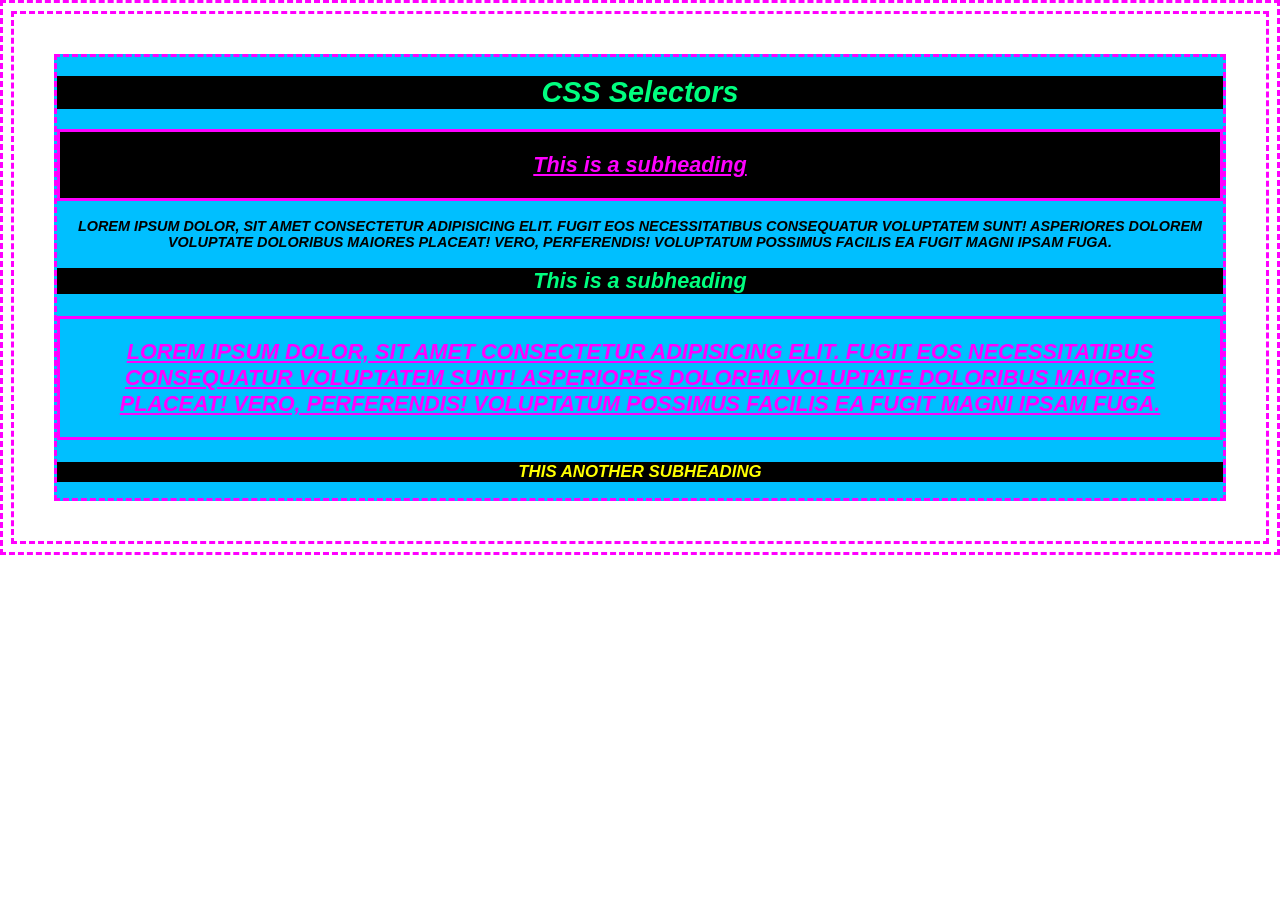
<file: css-selectors-master/end/index.html>
<!DOCTYPE html>
<html lang="en" class="dashed-border">
<head>
  <meta charset="UTF-8">
  <meta name="viewport" content="width=device-width, initial-scale=1.0">
  <meta http-equiv="X-UA-Compatible" content="ie=edge">
  <link rel="stylesheet" href="style.css">
  <title>CSS Selectors</title>
</head>
<body class="dashed-border">
  <div id="wrapper" class="dashed-border">
    <h1>CSS Selectors</h1>
    <h2 id="first-h2" class="magenta-text">This is a subheading</h2>
    <p>Lorem ipsum dolor, sit amet consectetur adipisicing elit. Fugit eos necessitatibus consequatur voluptatem sunt! Asperiores dolorem voluptate doloribus maiores placeat! Vero, perferendis! Voluptatum possimus facilis ea fugit magni ipsam fuga.</p>
    <h2>This is a subheading</h2>
    <p id="second-paragraph" class="magenta-text uppercase big-text">Lorem ipsum dolor, sit amet consectetur adipisicing elit. Fugit eos necessitatibus consequatur voluptatem sunt! Asperiores dolorem voluptate doloribus maiores placeat! Vero, perferendis! Voluptatum possimus facilis ea fugit magni ipsam fuga.</p>
    <h3 id="yellow">This another subheading</h3>
  </div>
</body>
</html>
</file>
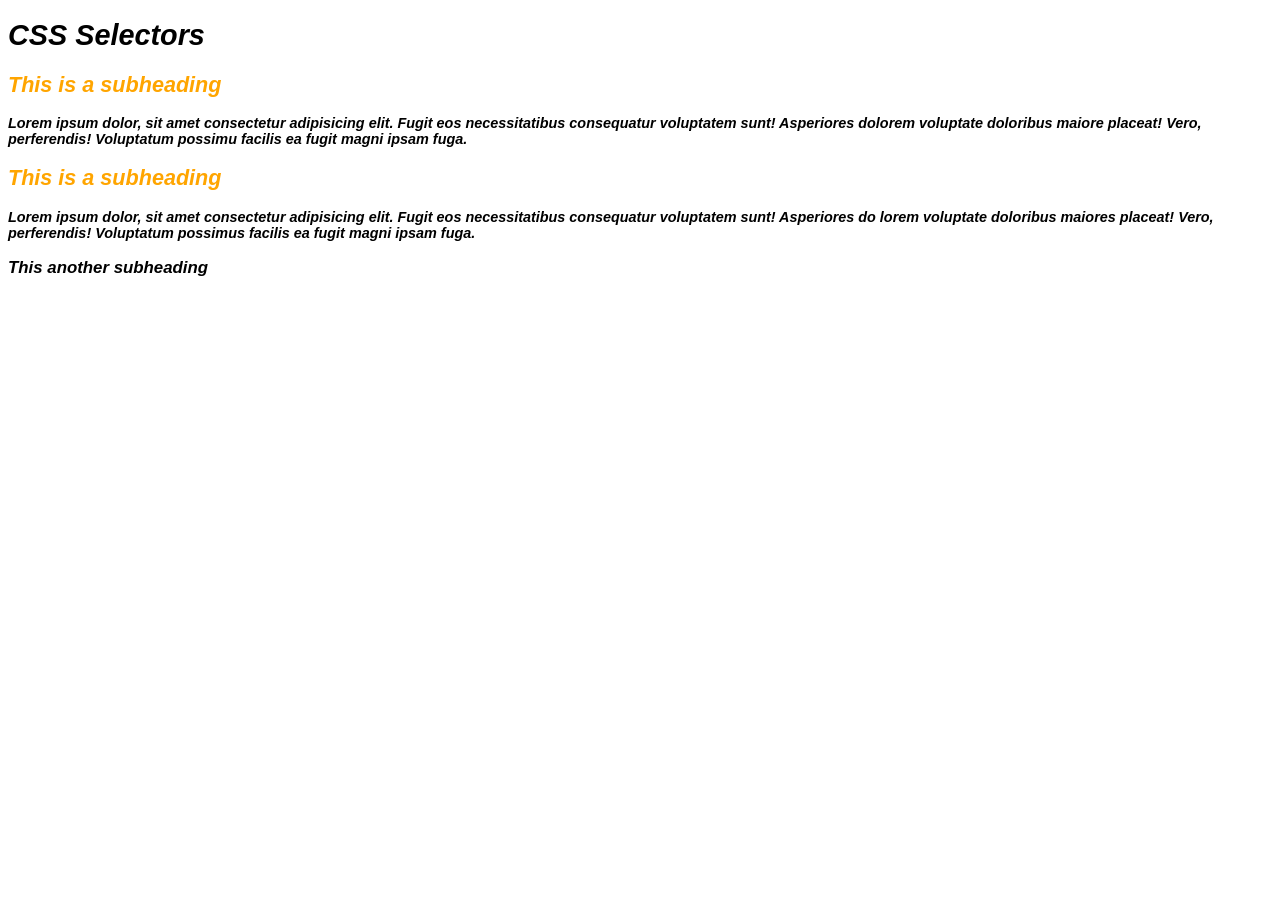
<file: css-selectors-master/start/index.html>
<!DOCTYPE html>
<html lang="en">
<head>
  <meta charset="UTF-8">
  <meta name="viewport" content="width=device-width, initial-scale=1.0">
  <meta http-equiv="X-UA-Compatible" content="ie=edge">
  <link rel="stylesheet" href="style.css">
  <title>CSS Selectors</title>
</head>
<body>
<div>
  <h1 first-start>CSS Selectors</h1>

  <h2>This is a subheading</h2>

  <p>Lorem ipsum dolor, sit amet consectetur adipisicing elit. Fugit eos necessitatibus consequatur voluptatem sunt! Asperiores dolorem voluptate doloribus maiore placeat! Vero, perferendis! Voluptatum possimu facilis ea fugit magni ipsam fuga.</p>

  <h2>This is a subheading</h2>

  <p>Lorem ipsum dolor, sit amet consectetur adipisicing elit. Fugit eos necessitatibus consequatur voluptatem sunt! Asperiores do lorem voluptate doloribus maiores placeat! Vero, perferendis! Voluptatum possimus facilis ea fugit magni ipsam fuga.</p>
  
  <h3>This another subheading</h3>
</div>
</body>
</html>
</file>
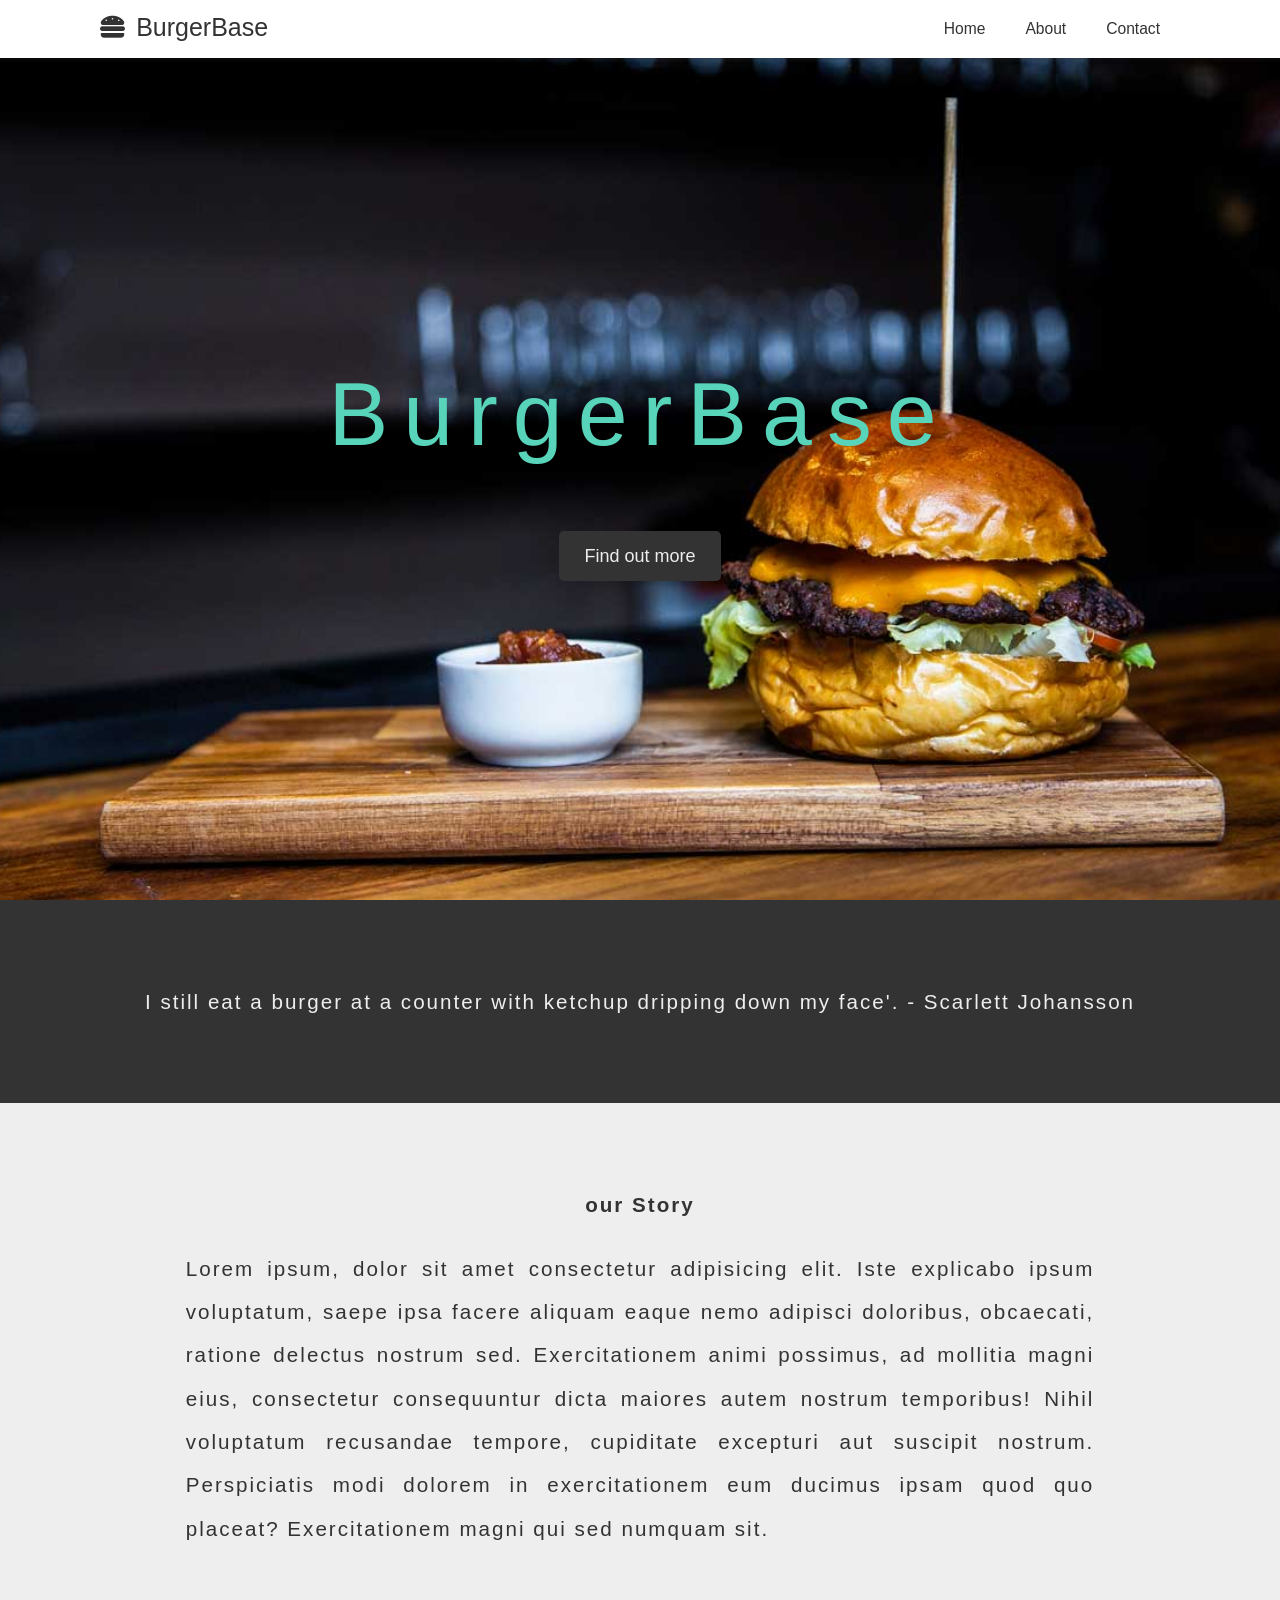
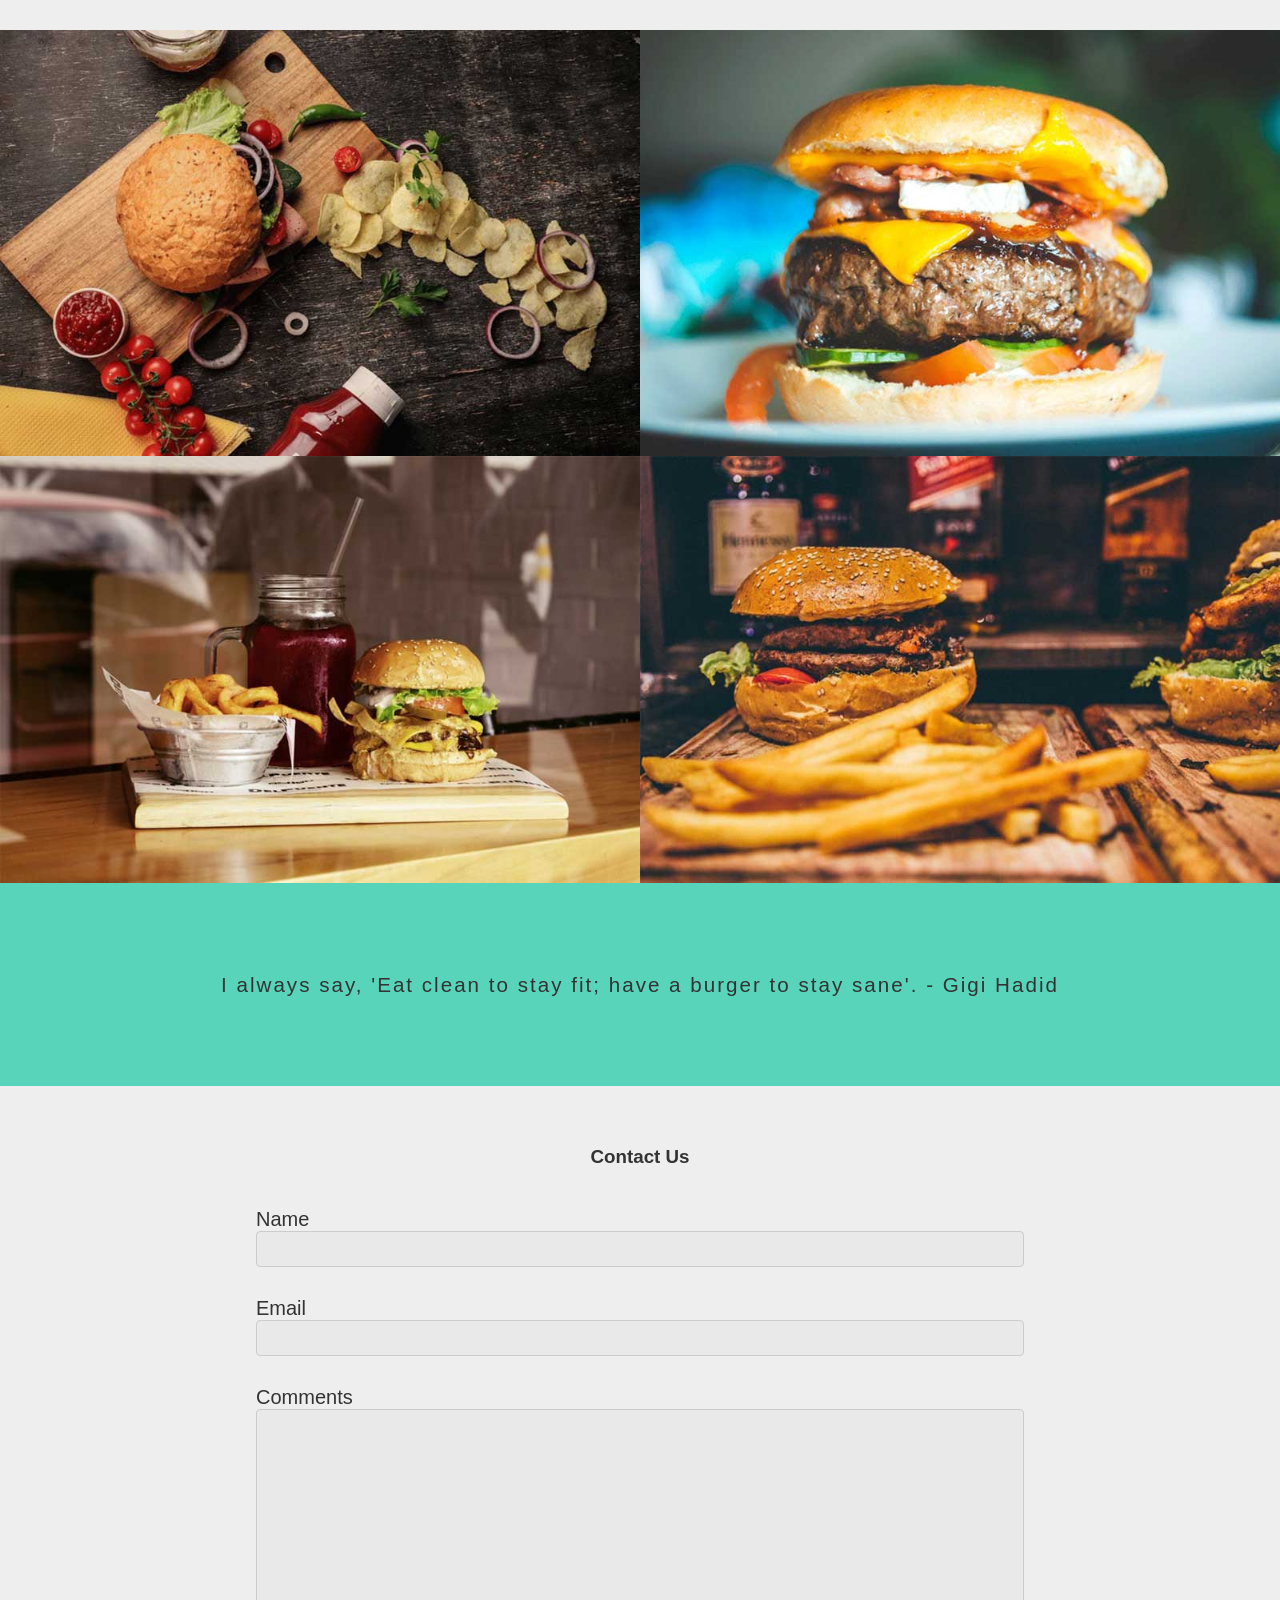
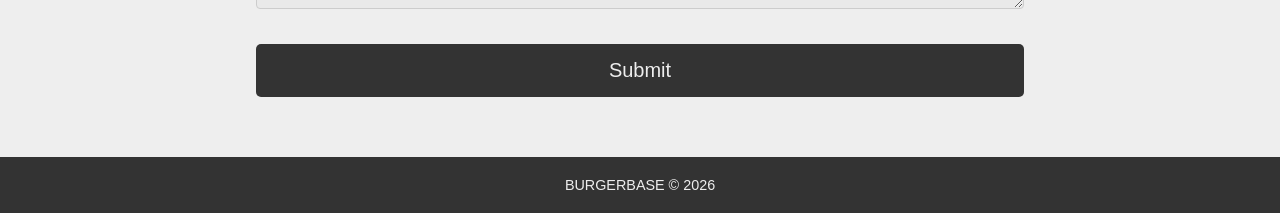
<file: html-project-burgerbase-master/html-project-burgerbase-master/index.html>
<!DOCTYPE html>
<html lang="en">
<head>
    <meta charset="UTF-8">
    <meta name="viewport" content="width=device-width, initial-scale=1.0">
    <link rel="stylesheet" href="style.css">
    <link rel="stylesheet" href="https://use.fontawesome.com/releases/v5.8.1/css/all.css" integrity="sha384-50oBUHEmvpQ+1lW4y57PTFmhCaXp0ML5d60M1M7uH2+nqUivzIebhndOJK28anvf" crossorigin="anonymous">
    <title>BurgerBase</title>
</head>
<body>
    
<div class="wrapper">
    <!-- nav bar -->
    <nav>
        <div class="logo">
           <!-- <i class="fa-solid fa-burger"></i> -->
            <span class="fas fa-hamburger"></span>
            <a href="#">BurgerBase</a>
        </div>
        <ul>
        <li><a href="#title">Home</a></li>
        <li><a href="#about">About</a></li>
        <li><a href="#">Contact</a></li>
        </ul>
      
    </nav>

    <!-- Header -->

    <header id="title">
        <div class="title-content">
            <h1>BurgerBase</h1>
        </div>
        <div class="title-content">
        <a href="#about" class="button">Find out more</a>
      </div>
    </header>
    <!-- quote section -->
     <section class="quote">
        <p>I still eat a burger at a counter with ketchup dripping down my face'. - Scarlett Johansson

        </p>
     </section>
<!-- main -->
     <main>
        <!-- about -->
        <article id="about">
            <h1>our Story</h1>
            <p>Lorem ipsum, dolor sit amet consectetur adipisicing elit. Iste explicabo ipsum voluptatum, saepe ipsa facere aliquam eaque nemo adipisci doloribus, obcaecati, ratione delectus nostrum sed. Exercitationem animi possimus, ad mollitia magni eius, consectetur consequuntur dicta maiores autem nostrum temporibus! Nihil voluptatum recusandae tempore, cupiditate excepturi aut suscipit nostrum. Perspiciatis modi dolorem in exercitationem eum ducimus ipsam quod quo placeat? Exercitationem magni qui sed numquam sit.</p>
        </article>
        <!-- images -->
         <section class="photos"><img src="img/img-2.jpg" alt="A burger"><img src="img/img-3.jpg" alt="A burger"><img src="img/img-4.jpg" alt="A burger"><img src="img/img-5.jpg" alt="A burger"></section>
     </main>

      <section class="quote">
        <p>I always say, 'Eat clean to stay fit; have a burger to stay sane'. - Gigi Hadid
            
        </p>
     </section>
   
     <section id="contact">
      <h2>Contact Us</h2>

      <form>
        <label for="name">Name</label>
        <input id="name" type="text">

        <label for="email">Email</label>
        <input id="email" type="email">

        <label for="comments">Comments</label>
        <textarea id="comments"></textarea>
        <input class="button" type="submit" value="Submit">
      </form>
    </section>
    <!-- Footer -->
     <footer id="footer">
        <p>BURGERBASE &copy; 2026</p>
     </footer>
</div>


    <!-- scripts -->
     <script src="app.js"></script>
</body>
</html>
</file>
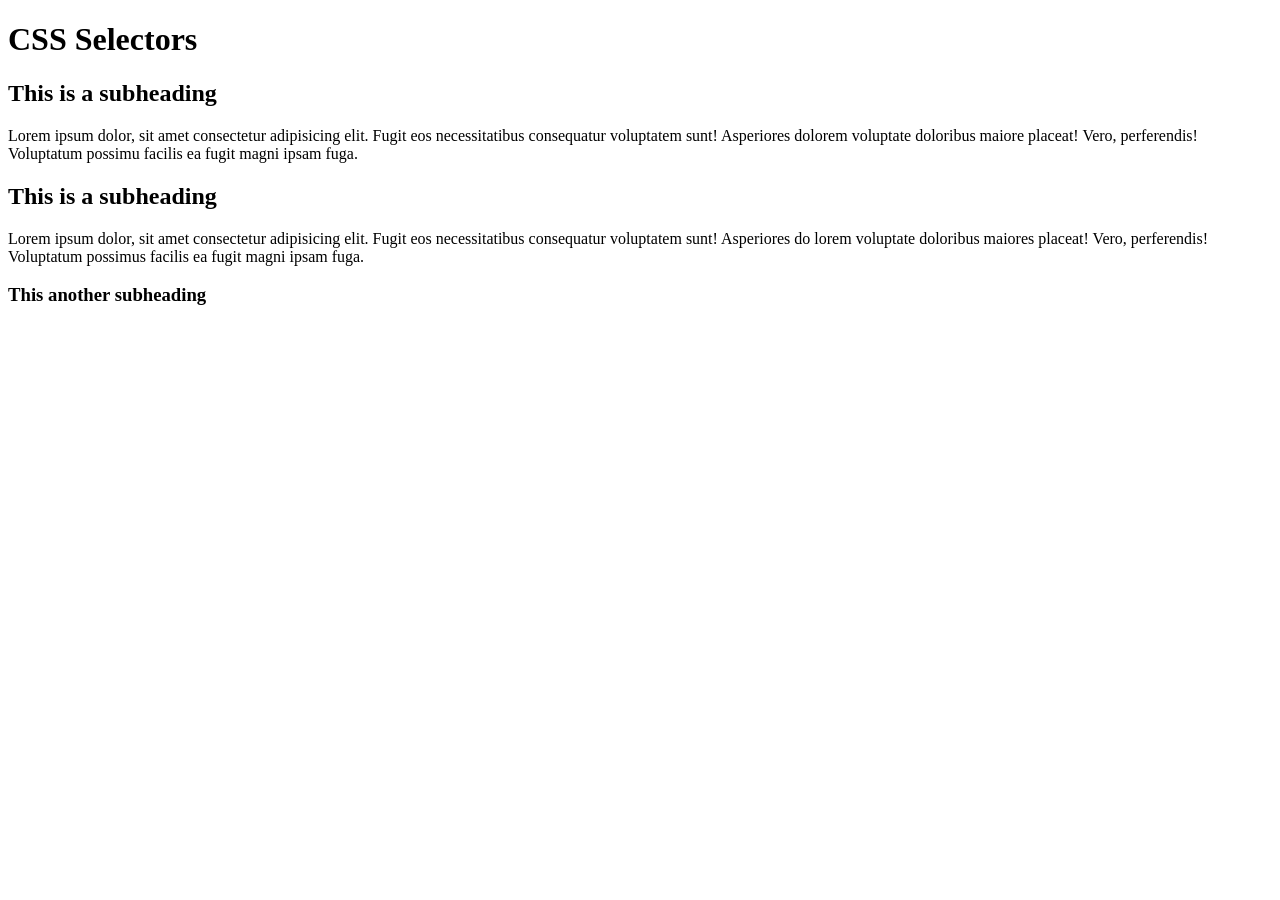
<file: css-selectors-master/css-selectors-master/start/index.html>
<!DOCTYPE html>
<html lang="en">
<head>
  <meta charset="UTF-8">
  <meta name="viewport" content="width=device-width, initial-scale=1.0">
  <meta http-equiv="X-UA-Compatible" content="ie=edge">
  <link rel="stylesheet" href="style.css">
  <title>CSS Selectors</title>
</head>
<body>
<div>
  <h1>CSS Selectors</h1>

  <h2>This is a subheading</h2>

  <p>Lorem ipsum dolor, sit amet consectetur adipisicing elit. Fugit eos necessitatibus consequatur voluptatem sunt! Asperiores dolorem voluptate doloribus maiore placeat! Vero, perferendis! Voluptatum possimu facilis ea fugit magni ipsam fuga.</p>

  <h2>This is a subheading</h2>

  <p>Lorem ipsum dolor, sit amet consectetur adipisicing elit. Fugit eos necessitatibus consequatur voluptatem sunt! Asperiores do lorem voluptate doloribus maiores placeat! Vero, perferendis! Voluptatum possimus facilis ea fugit magni ipsam fuga.</p>
  
  <h3>This another subheading</h3>
</div>
</body>
</html>
</file>
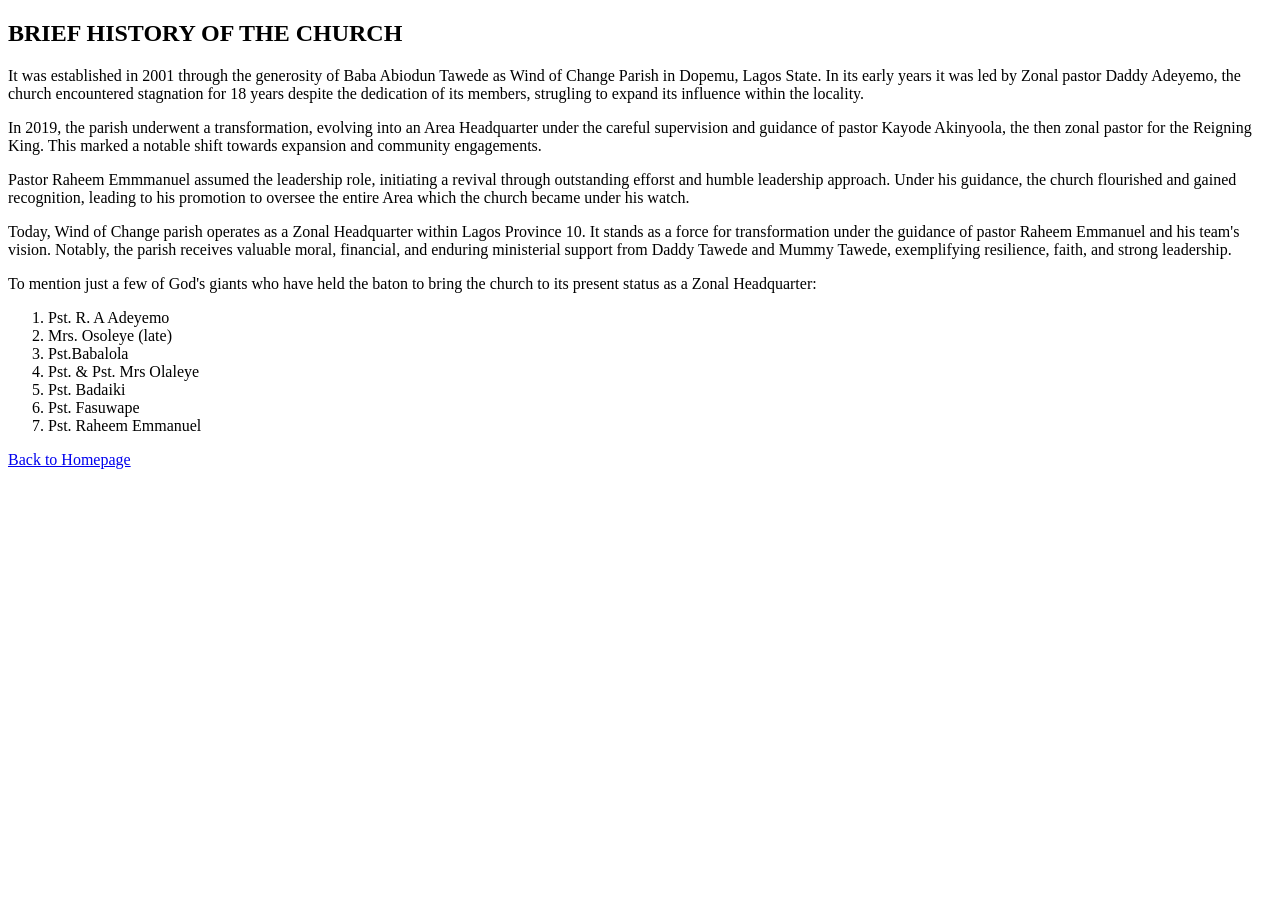
<file: about.html>
<!DOCTYPE html>
<html lang="en">
<head>
    <meta charset="UTF-8">
    <meta name="viewport" content="width=device-width, initial-scale=1.0">
    <title>Document</title>
</head>
<body>
   <section id="About">
    <h2>BRIEF HISTORY OF THE CHURCH</h2>
    <!-- <div class="page-titlt">
        <a href="#About" class="button">Brief history of the church</a>
    </div> -->
    <p>It was established in 2001 through the generosity of Baba Abiodun Tawede as Wind of Change Parish in Dopemu, Lagos State. In its early years it was led by Zonal pastor Daddy Adeyemo, the church encountered stagnation for 18 years despite the dedication of its members, strugling to expand its influence within the locality.</p>
    <p>In 2019, the parish underwent a transformation, evolving into an Area Headquarter under the careful supervision and guidance of pastor Kayode Akinyoola, the then zonal pastor for the Reigning King. This marked a notable shift towards expansion and community engagements.</p>
    <p>Pastor Raheem Emmmanuel assumed the leadership role, initiating a revival through outstanding efforst and humble leadership approach. Under his guidance, the church flourished and gained recognition, leading to his promotion to oversee the entire Area which the church became under his watch.</p>
    <p>Today, Wind of Change parish operates as a Zonal Headquarter within Lagos Province 10. It stands as a force for transformation under the guidance of pastor Raheem Emmanuel and his team's vision. Notably, the parish receives valuable moral, financial, and enduring ministerial support from Daddy Tawede and Mummy Tawede, exemplifying resilience, faith, and strong leadership.</p>
    <p>To mention just a few of God's giants who have held the baton to bring the church to its present status as a Zonal Headquarter:</p>
    <ol>
        <li>Pst. R. A Adeyemo</li>
        <li>Mrs. Osoleye (late)</li>
        <li>Pst.Babalola</li>
        <li>Pst. & Pst. Mrs Olaleye</li>
        <li>Pst. Badaiki</li>
        <li>Pst. Fasuwape</li>
        <li>Pst. Raheem Emmanuel</li>
    </ol>
   </section> 
   <a href="index.html">Back to Homepage</a>
</body>
</html>
</file>
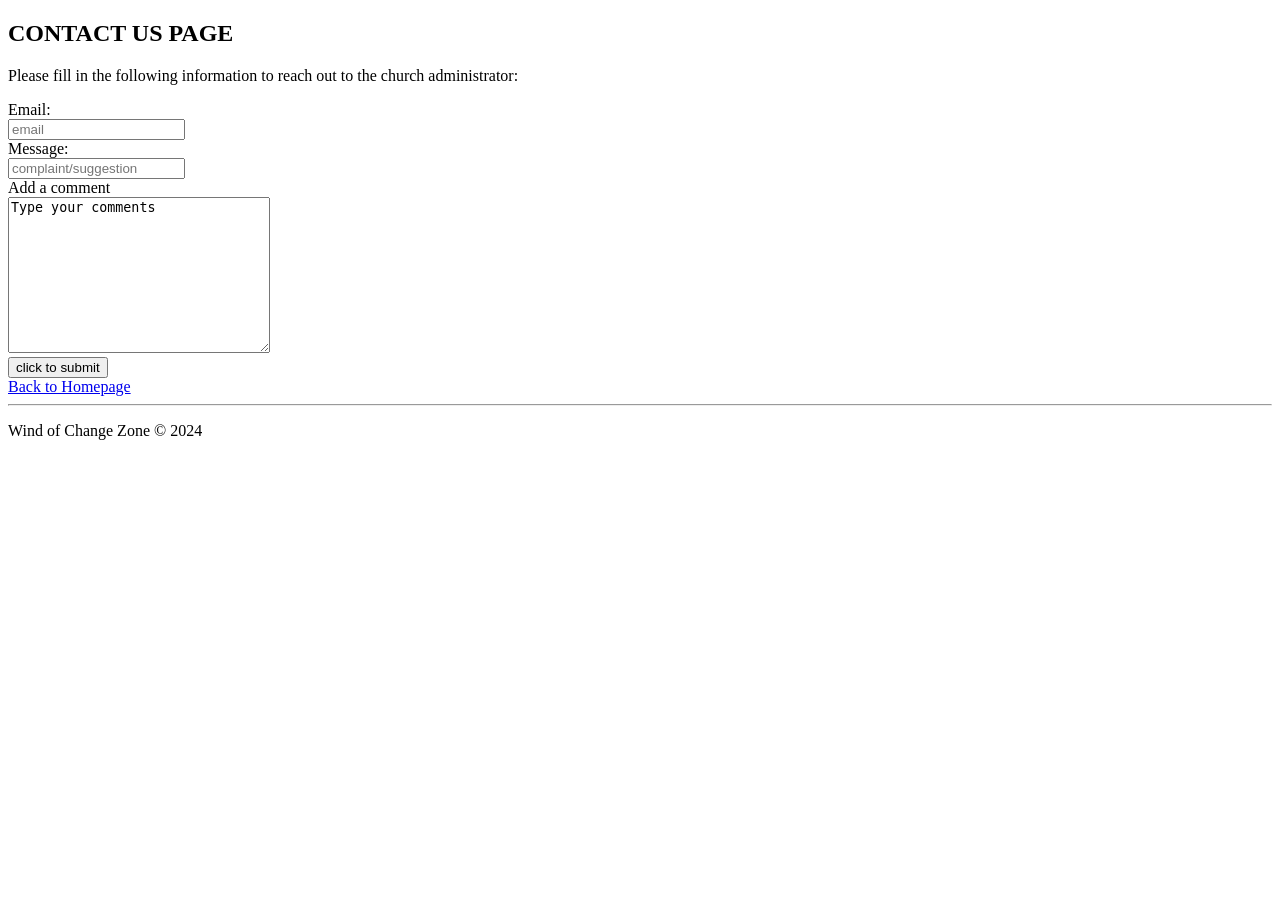
<file: contact.html>
<!DOCTYPE html>
<html lang="en">
<head>
    <meta charset="UTF-8">
    <meta name="viewport" content="width=device-width, initial-scale=1.0">
    <title>Document</title>
</head>
<body>
   <section id="Contact">
    <h2>CONTACT US PAGE</h2>
    <!-- <div class="page-title">
        <a href="#Contact">You can reach out to us...</a>
    </div> -->
    <p>Please fill in the following information to reach out to the church administrator:</p>
    <form action="">
        <label for="email">Email:</label><br>
        <input id="email" type="email" placeholder="email"><br>
        <label for="message">Message:</label><br>
        <input id="message" type="text" placeholder="complaint/suggestion"><br>
        <label for="text">Add a comment</label><br>
        <textarea name="" id="text" cols="30" rows="10">Type your comments</textarea><br>
        <input type="submit" value="click to submit">
    </form>
   </section> 
   <a href="home.html">Back to Homepage</a>
   <hr>

    <!-- footer -->
    <footer class="footer">
        <p>Wind of Change Zone &copy; 2024</p>
       </footer>
</body>
</html>
</file>
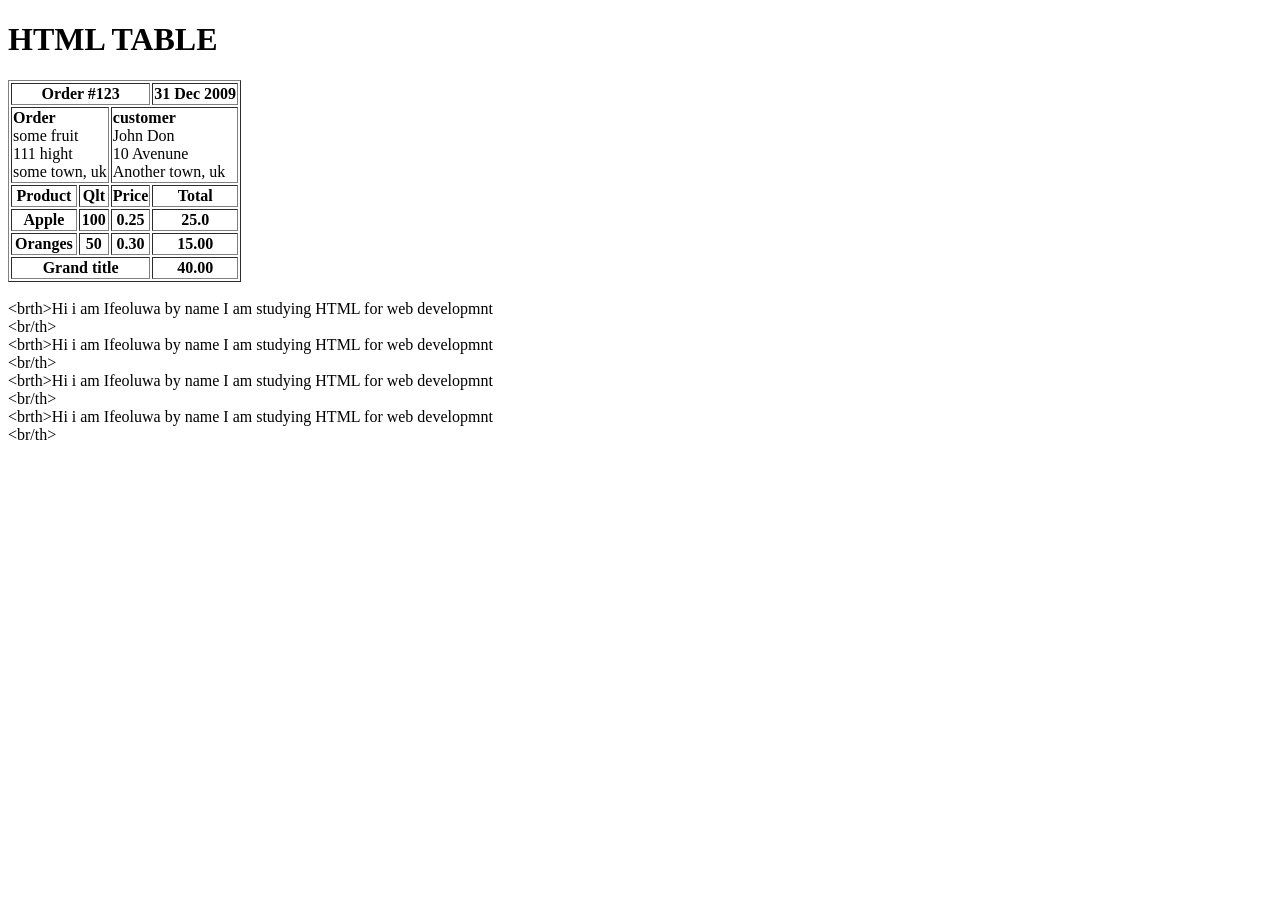
<file: table.html>
<!DOCTYPE html>
<html lang="en">
<head>
    <meta charset="UTF-8">
    <meta name="viewport" content="width=device-width, initial-scale=1.0">
    <title>HTML TABLE</title>
</head>
<body>
    <h1>HTML TABLE</h1>
    <table border="1px">
        <thead>
            <tr>
                <th colspan="3">Order #123</th>
            <th>31 Dec 2009</th>
        </tr>
            <tr>
                 <td colspan="2">
                    <strong>Order</strong><br>
                    some fruit<br>
                    111 hight<br>
                    some town, uk<br>
            </td>
            <td colspan="2">  <strong>customer</strong><br>
                    John Don<br>
                    10 Avenune<br>
                    Another town, uk<br></td></tr>
        </thead>
        <tbody>
            <tr>
                <th>Product</th>
            <th>Qlt</th>
            <th>Price</th>
            <th>Total</th></tr>
            <tr><th>Apple</th>
            <th>100</th>
            <th>0.25</th>
            <th>25.0</th></tr>
            <tr><th>Oranges</th>
            <th>50</th>
            <th>0.30</th>
            <th>15.00</th></tr>
        </tbody>
        <tfoot>
            <tr><th colspan="3">Grand title</th>
            <th>40.00</th></tr>
        </tfoot>
    </table>
    <table>
        <tr>
            <br>&lt;brth&gt;Hi i am Ifeoluwa by name I am studying HTML for web developmnt<br>&lt;br/th&gt;
           <br> &lt;brth&gt;Hi i am Ifeoluwa by name I am studying HTML for web developmnt<br>&lt;br/th&gt;
            <br>&lt;brth&gt;Hi i am Ifeoluwa by name I am studying HTML for web developmnt<br>&lt;br/th&gt;
            <br>&lt;brth&gt;Hi i am Ifeoluwa by name I am studying HTML for web developmnt<br>&lt;br/th&gt;
        </tr>
    </table>
</body>
</html>
</file>
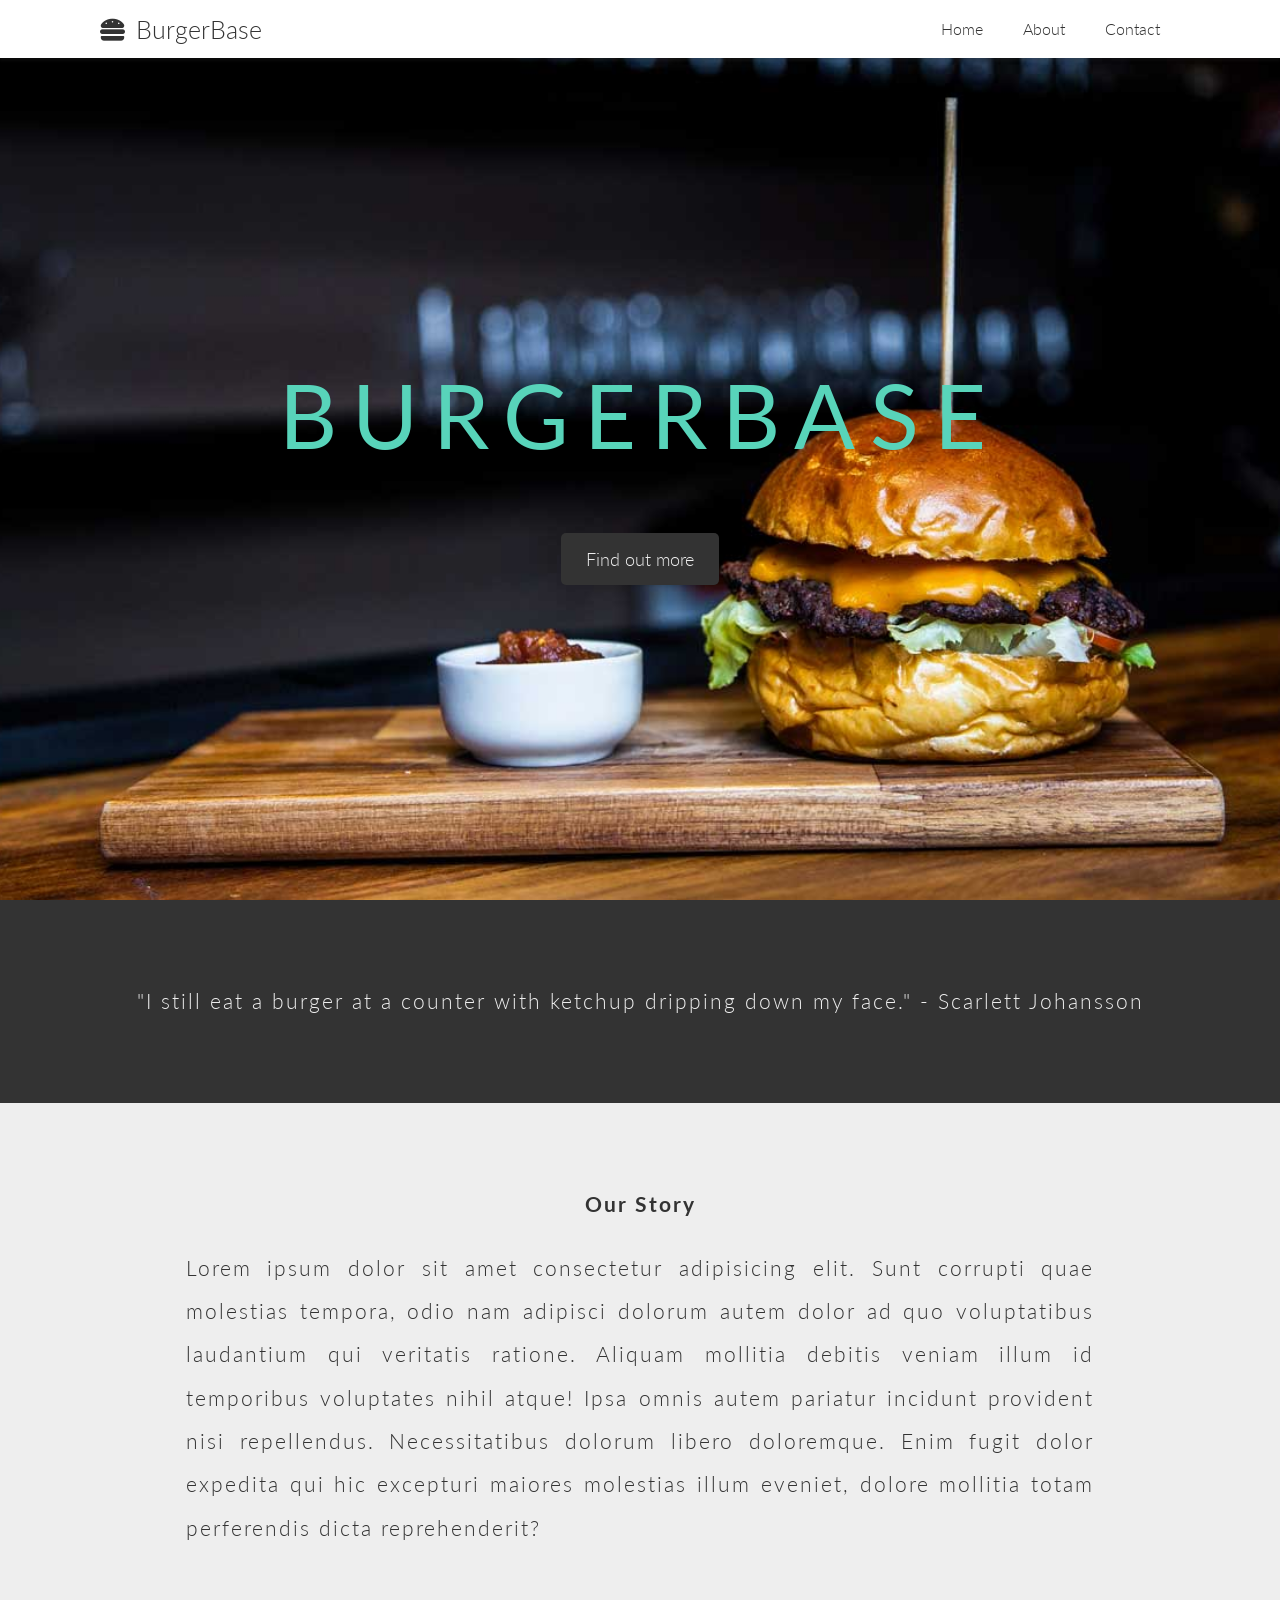
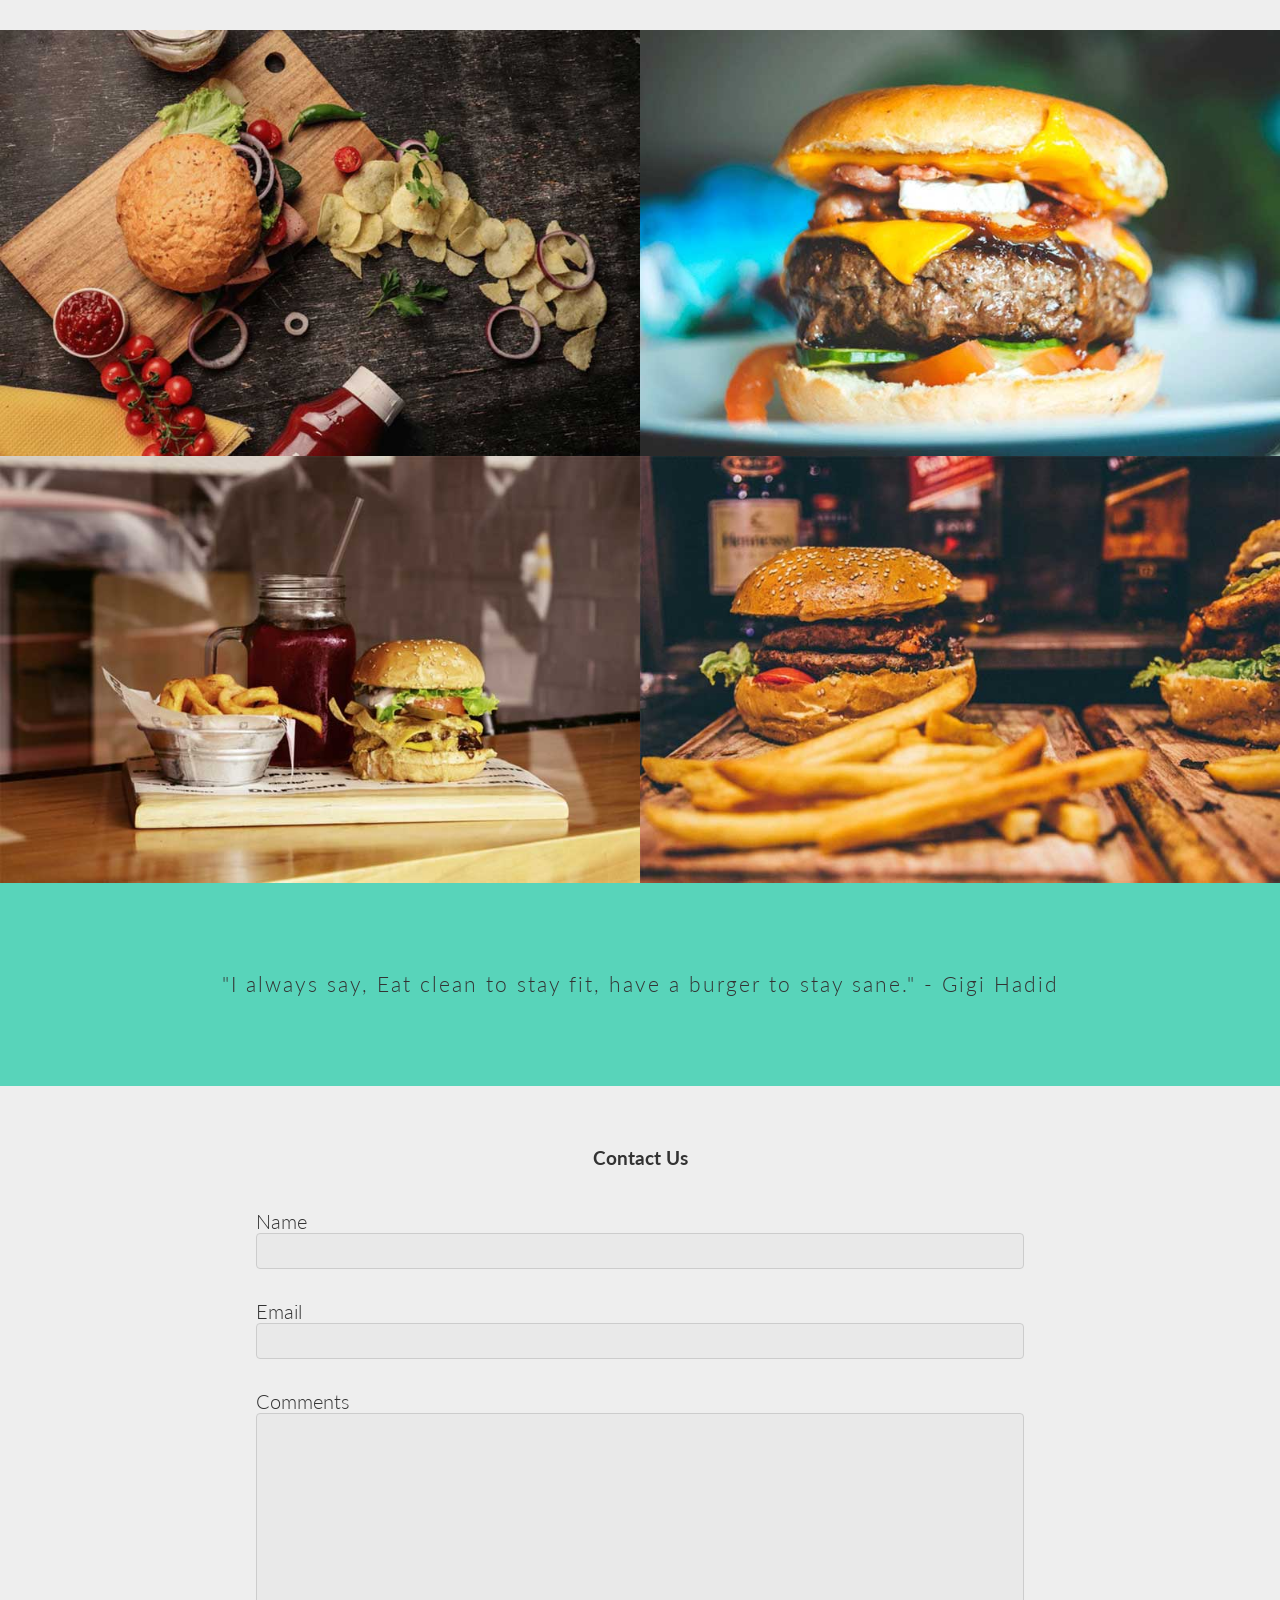
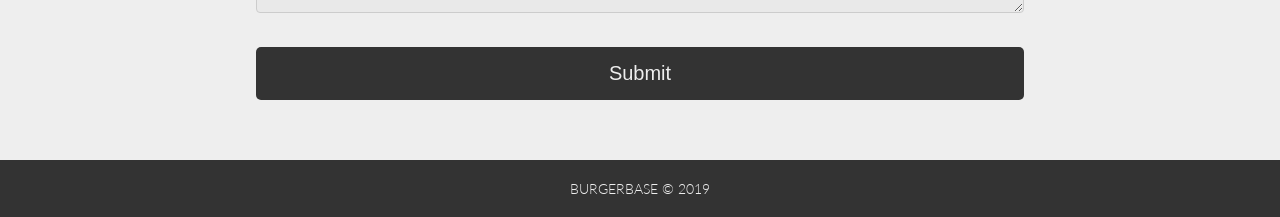
<file: html-project-burgerbase-master/html-project-burgerbase-master/finished.html>
<!DOCTYPE html>
<html lang="en">
<head>
  <meta charset="UTF-8">
  <meta name="viewport" content="width=device-width, initial-scale=1.0">
  <meta http-equiv="X-UA-Compatible" content="ie=edge">

  <link rel="stylesheet" href="https://use.fontawesome.com/releases/v5.8.1/css/all.css" integrity="sha384-50oBUHEmvpQ+1lW4y57PTFmhCaXp0ML5d60M1M7uH2+nqUivzIebhndOJK28anvf" crossorigin="anonymous">

  <link href="https://fonts.googleapis.com/css?family=Lato:300,400" rel="stylesheet">
  
  <link rel="stylesheet" href="style.css">
  
  <title>BurgerBase</title>
</head>
<body>
  <div class="wrapper">
    <!-- nav -->
    <nav>
      <div class="logo">
        <span class="fas fa-hamburger"></span>
        <a href="#">BurgerBase</a>
      </div>
      <ul>
        <li><a href="#title">Home</a></li>
        <li><a href="#about">About</a></li>
        <li><a href="#contact">Contact</a></li>
      </ul>
    </nav>
    <!-- header -->
    <header id="title">
      <div class="title-content">
        <h1>BURGERBASE</h1>
      </div>
      <div class="title-content">
        <a href="#about" class="button">Find out more</a>
      </div>
    </header>

    <!-- quote section -->
    <section class="quote">
      <p>"I still eat a burger at a counter with ketchup dripping down my face." - Scarlett Johansson</p>
    </section>

    <!-- main -->
    <main>
      <!-- about -->
      <article id="about">
        <h2>Our Story</h2>
        <p>Lorem ipsum dolor sit amet consectetur adipisicing elit. Sunt corrupti quae molestias tempora, odio nam adipisci dolorum autem dolor ad quo voluptatibus laudantium qui veritatis ratione. Aliquam mollitia debitis veniam illum id temporibus voluptates nihil atque! Ipsa omnis autem pariatur incidunt provident nisi repellendus. Necessitatibus dolorum libero doloremque. Enim fugit dolor expedita qui hic excepturi maiores molestias illum eveniet, dolore mollitia totam perferendis dicta reprehenderit?</p>
      </article>
      <!-- images -->
      <section class="photos">
        <img src="img/img-2.jpg" alt="A burger">

        <img src="img/img-3.jpg" alt="A burger">

        <img src="img/img-4.jpg" alt="A burger">

        <img src="img/img-5.jpg" alt="A burger">
      </section>
    </main>

    <!-- quote section -->
    <section class="quote">
      <p>"I always say, Eat clean to stay fit, have a burger to stay sane." - Gigi Hadid</p>
    </section>

    <section id="contact">
      <h2>Contact Us</h2>

      <form>
        <label for="name">Name</label>
        <input id="name" type="text">

        <label for="email">Email</label>
        <input id="email" type="email">

        <label for="comments">Comments</label>
        <textarea id="comments"></textarea>
        <input class="button" type="submit" value="Submit">
      </form>
    </section>

    <!-- footer -->
    <footer id="footer">
      <p>BURGERBASE &copy; 2019</p>
    </footer>
  </div>

  <!-- scripts -->
  <script src="app.js"></script>
</body>
</html>
</file>
<file: css-selectors-master/end/style.css>
/*
selector {
  property: value;
} 
*/

/* IDs  */
#wrapper {
	margin: 40px;
	text-align: center;
	background-color: deepskyblue;
}

/* #first-h2,
#second-paragraph {
	color: magenta;
} */

#yellow {
	color: yellow;
}

#small-text {
	font-size: 50%;
}

/* Classes */
.magenta-text {
	color: magenta;
	text-decoration: underline;
	padding: 20px;
	border: 3px solid magenta;
}

.dashed-border {
	border: 3px dashed magenta;
}

p,
#yellow,
.uppercase {
	text-transform: uppercase;
}

.big-text {
	font-size: 150%;
}

/* Elements */

body {
	/* font-style: italic;
	font-weight: 700;
	font-size: 90%;
	font-family: sans-serif; */
	font: italic 700 90% sans-serif;
}

h1,
h2,
h3 {
	color: springgreen;
	background-color: black;
}
</file>
<file: css-selectors-master/start/style.css>
/*
selector {
  property: value;
} 
*/

/* ID Selectors  */

/* Class Selectors */

/* Element Selectors */
body {
  font-family: 'Segoe UI', Tahoma, Geneva, Verdana, sans-serif;

  /* font-style: italic;
  font-weight: bold;
  font-size: 90%;
  font-family: sans-serif; */

  font: italic bold 90% sans-serif;
}

h2{
  color: orange;
}
</file>
<file: html-project-burgerbase-master/html-project-burgerbase-master/style.css>
* {
	margin: 0;
	padding: 0;
	box-sizing: border-box;
	font-size: 62.5%;
}

body {
	font-family: 'Lato', sans-serif;
	font-weight: 300;
	background-color: #eee;
	color: #333;
	text-align: center;
}

a {
	color: #333;
	text-decoration: none;
	width: 30%;
	text-align: center;
}

h1,
h2,
h3 {
	padding-bottom: 2rem;
}

.wrapper {
	margin: auto;
	width: 100%;
}

.button {
	font-size: 1.8rem;
	color: #eee;
	background-color: #333;
	padding: 1.5rem 2.5rem;
	border: none;
	border-radius: 5px;
}

.button:hover {
	background-color: #58d4ba;
	color: #333;
	cursor: pointer;
}

/* ************************************************** nav */
nav {
	position: fixed;
	font-weight: 300;
	width: 100%;
	display: flex;
	justify-content: space-between;
	padding: 0 10rem;
	background-color: #fff;
	box-shadow: 0 0.25rem .25rem rgba(51, 51, 51, 0.2);
}
nav ul {
	list-style: none;
	display: flex;
	font-size: 4rem;
}
nav ul li a {
	display: block;
	padding: 2rem;
}

nav ul li a:hover,
nav ul li a.current {
	background-color: #333;
	color: #fff;
}

/* logo */
.logo {
	font-size: 4rem;
}
.logo i {
	padding: 0 1.5rem;
}

/* ************************************************** header */
#title {
	background: url('img/img-1.jpg') no-repeat center center/cover;
	height: 100vh;
	display: flex;
	flex-direction: column;
	justify-content: center;
}

#title h1 {
	font-size: 7vw;
	letter-spacing: 1.5rem;
	margin: 3rem;
	padding-bottom: 5rem;
	color: #58d4ba;
	font-weight: 400;
}

/* ************************************************** main */

/* about */
#about {
	font-size: 3.3rem;
	line-height: 2.1;
	padding: 8rem 5rem;
	letter-spacing: 0.2rem;
}

#about p {
	margin: 0 auto;
	width: 77%;
	text-align: justify;
}

/* photos */
.photos {
	display: flex;
	flex-direction: row;
	flex-wrap: wrap;
	justify-content: flex-start;
	align-content: stretch;
}

.photos img {
	width: calc(100%/2);
	height: calc(100%/2);
}

/* ************************************************** quote */
.quote {
	background-color: #58d4ba;
	font-size: 3.3rem;
	line-height: 2.1;
	padding: 8rem 5rem;
	letter-spacing: 0.2rem;
}

section:first-of-type {
	background-color: #333;
	color: #eee;
}

/* ************************************************** form */
#contact {
	padding-top: 4rem;
	font-size: 3rem;
}

#contact form {
	padding: 0 20%;
	text-align: left;
}

#contact h2 {
	margin: 2rem 0;
}

#contact label {
	font-size: 2rem;
}

#contact textarea {
	height: 20rem;
}

input,
textarea {
	background-color: #e9e9e9;
	border: 1px solid #ccc;
	border-radius: 4px;
	margin: 0;
	padding: 1rem;
	width: 100%;
	box-sizing: border-box;
	margin-bottom: 3rem;
	font-size: 1.2rem;
}

input:focus,
textarea:focus {
	outline: 3px solid #ccc;
}

input[type="submit"] {
	font-size: 2rem;
	font-weight: 300;
}
input[type="submit"]:hover {
	background-color: #58d4ba;
	color: #333;
}

/* ************************************************** footer */
#footer {
	background: #333;
	color: #eee;
	padding: 2rem;
	font-size: 2.3rem;
	margin-top: 3rem;
}

/* ************************************************** media queries */

@media screen and (max-width: 700px) {
	nav {
		flex-direction: column;
		justify-content: center;
	}

	nav .logo {
		font-size: 6rem;
		padding-bottom: 1.5rem;
	}

	nav ul {
		display: none;
	}
	.photos img {
		width: 100%;
		height: 100%;
	}
}

@media screen and (max-width: 481px) {
	nav {
		padding: 1rem 3rem;
	}

	nav .logo {
		font-size: 4rem;
		padding-bottom: 1rem;
	}

	.title-content a {
		font-size: 1.6rem;
	}

	.quote {
		padding: 3rem 4rem;
		font-size: 2.5rem;
	}

	#about {
		padding: 3rem 4rem;
		font-size: 2.5rem;
	}

	#about p {
		text-align: center;
	}

	#contact label {
		font-size: 1.6rem;
	}
}
</file>
<file: css-selectors-master/css-selectors-master/start/style.css>
/*
selector {
  property: value;
} 
*/

/* ID Selectors  */

/* Class Selectors */

/* Element Selectors */
</file>
